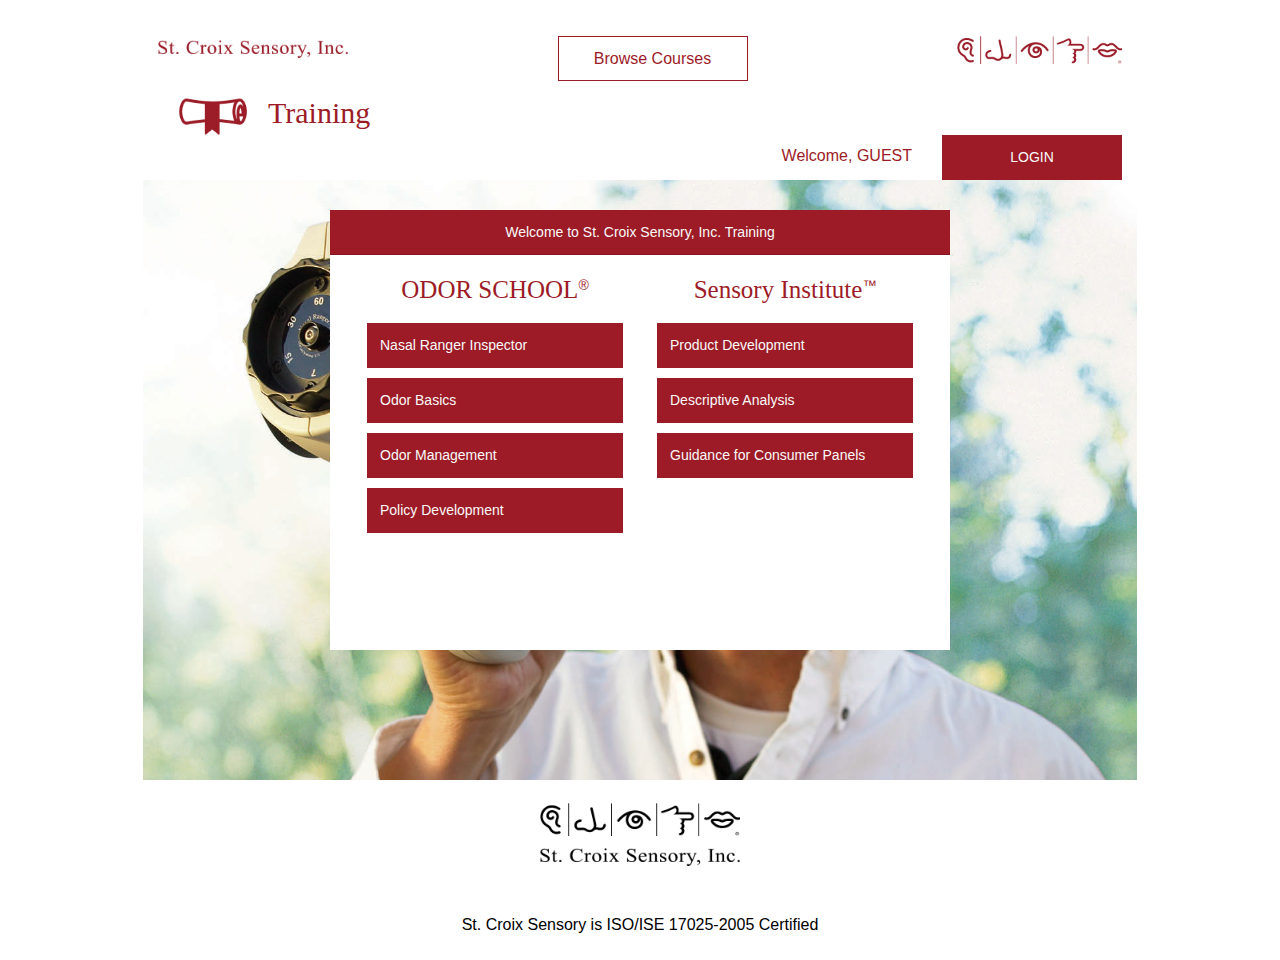
<file: index.html>
<!DOCTYPE html>
<html>
  <head>
    <meta charset="utf-8">
    <title>St. Croix Sensory, Inc. Training</title>
  	<link rel="stylesheet" href="https://maxcdn.bootstrapcdn.com/bootstrap/4.0.0-beta.2/css/bootstrap.min.css" />
  	<link rel="stylesheet" href="./css/style.css" />

  	<script src="https://ajax.googleapis.com/ajax/libs/jquery/3.2.1/jquery.min.js"></script>
  	<script src="https://cdnjs.cloudflare.com/ajax/libs/popper.js/1.12.6/umd/popper.min.js"></script>
  	<script src="https://maxcdn.bootstrapcdn.com/bootstrap/4.0.0-beta.2/js/bootstrap.min.js"></script>
    <script src="clientApp.js"></script>
  </head>
  <body>
    <div class="container body-container">
      <header>
        <div class="container flex-col-spacebetween header-container">
          <div class="flex-row-spacebetween header-top-row">
            <div class="logo-text">
              <img alt="St. Croix Sensory Logo text" src="imgs/logo-text.png">
            </div>
            <button type="button" class="btn btn-white btn-browse">Browse Courses</button>
            <div class="logo-icons">
              <img alt="St. Croix Sensory Logo icons" src="imgs/logo-icons.png">
            </div>
          </div>
          <div class="flex-row-spacebetween">
            <div class="flex-row-spacebetween-center header-bottom-left">
              <div class="icon-training">
                <img alt="Training Icon" src="imgs/Icon_Overall_Training.png">
              </div>
              <h2>Training</h2>
            </div>
            <div class="flex-row-spacebetween-end">
              <span class="welcome">Welcome, GUEST</span>
              <div class="dropdown">
                <button type="button" class="btn btn-red btn-login hover-white-show-caret" data-toggle="collapse" data-target="#login-form"
                        aria-expanded="false" aria-controls="login-form">LOGIN<span class="dropdown-toggle"></span></button>
              </div>
            </div>
          </div>
        </div>
      </header>
      <div class="container flex-col-start-center main-content-main-page odor-school" role="main">
        <div class="collapse" id="login-form">
          <div  class="flex-row-end">
            <form>
              <div class="flex-row-spacearound-center login-wrapper">
                <input class="form-control input-login" aria-describedby="username" placeholder="Returning User Name">
                <input class="form-control input-login"  aria-describedby="password" placeholder="Password">
                <button type="submit" class="btn btn-red btn-login-dropdown" data-toggle="collapse" data-target="#login-form" aria-expanded="true" aria-controls="login-form">LOGIN</button>
              </div>
            </form>
          </div>
        </div>
        <div class="card card-main-page">
          <div class="card-header flex-row-spacearound-center">
              Welcome to St. Croix Sensory, Inc. Training
          </div>
          <div class="card-body flex-row-spacearound">
            <div class="container flex-col-start-center">
              <div class="flex-row-spacearound-start">
                <h3>ODOR SCHOOL</h3><span class="card-trademark">&#174;</span>
              </div>
              <div class="flex-col-start-center">
                <button type="button" class="btn btn-red btn-card">Nasal Ranger Inspector</button>
                <div class="expandable collapsed-button">
                  <div class="expandable-text-wrapper exp-txt-wrp-1">
                    <span>The science and practice of odor inspections</span>
                  </div>
                </div>
              </div>
              <div class="flex-col-start-center">
                <button type="button" class="btn btn-red btn-card">Odor Basics</button>
                <div class="expandable collapsed-button">
                  <div class="expandable-text-wrapper exp-txt-wrp-2">
                    <span>Sampling, evaluations, and decision-making</span>
                  </div>
                </div>
              </div>
              <div class="flex-col-start-center">
                <button type="button" class="btn btn-red btn-card">Odor Management</button>
                <div class="expandable collapsed-button">
                  <div class="expandable-text-wrapper exp-txt-wrp-3">
                    <span>Technology and expectations</span>
                  </div>
                </div>
              </div>
              <div class="flex-col-start-center">
                <button type="button" class="btn btn-red btn-card">Policy Development</button>
                <div class="expandable collapsed-button">
                  <div class="expandable-text-wrapper exp-txt-wrp-4">
                    <span>Successful odor laws and zoning</span>
                  </div>
                </div>
              </div>
            </div>
            <div class="container flex-col-start-center">
              <div class="flex-row-spacearound-start">
                <h3>Sensory Institute</h3><span class="card-trademark">&#8482;</span>
              </div>
              <div class="flex-col-start-center">
                <button type="button" class="btn btn-red btn-card">Product Development</button>
                <div class="expandable collapsed-button">
                  <div class="expandable-text-wrapper exp-txt-wrp-1">
                    <span>The science and practice of odor inspections</span>
                  </div>
                </div>
              </div>
              <div class="flex-col-start-center">
                <button type="button" class="btn btn-red btn-card">Descriptive Analysis</button>
                <div class="expandable collapsed-button">
                  <div class="expandable-text-wrapper exp-txt-wrp-1">
                    <span>The science and practice of odor inspections</span>
                  </div>
                </div>
              </div>
              <div class="flex-col-start-center">
                <button type="button" class="btn btn-red btn-card">Guidance for Consumer Panels</button>
                <div class="expandable collapsed-button">
                  <div class="expandable-text-wrapper exp-txt-wrp-1">
                    <span>The science and practice of odor inspections</span>
                  </div>
                </div>
              </div>
            </div>
          </div>
        </div>
      </div>
      <footer>
        <div class="container flex-col-spacearound-center">
          <div class="logo-footer">
            <div class="logo-icons-footer">
              <img alt="St. Croix Sensory Logo icons" src="imgs/logo-icons-black.png">
            </div>
            <div class="logo-text-footer">
              <img alt="St. Croix Sensory Logo text" src="imgs/logo-text-black.png">
            </div>
          </div>
          <div class="message-footer">
            <span>St. Croix Sensory is ISO/ISE 17025-2005 Certified</span>
          </div>
      </div>
      </footer>
    </div>

  </body>
</html>
</file>
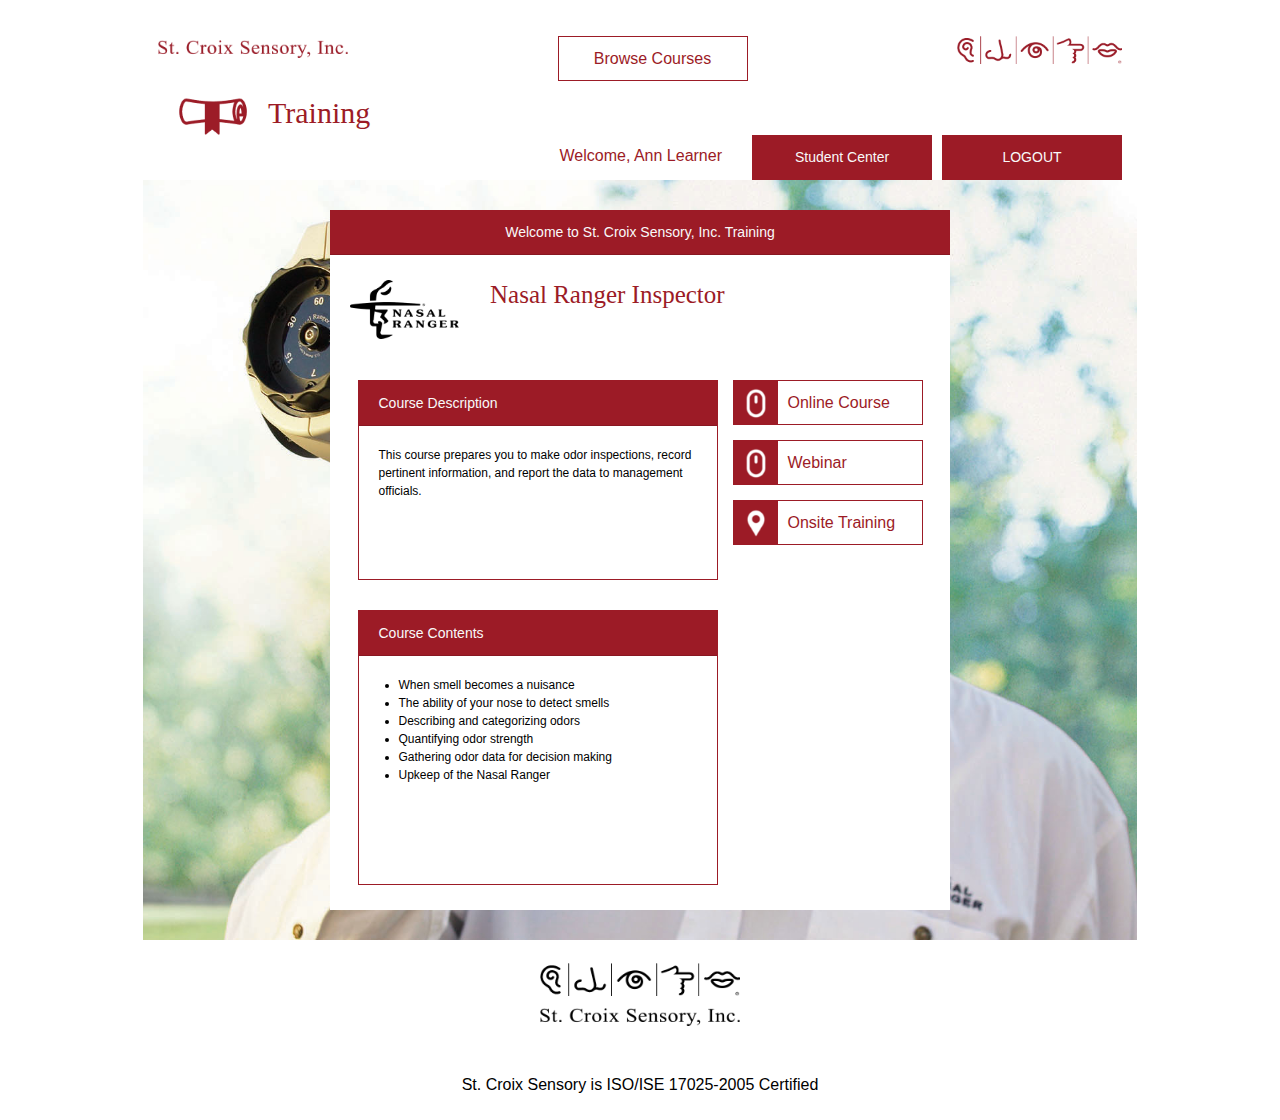
<file: course-detail.html>
<!DOCTYPE html>
<html>
  <head>
    <meta charset="utf-8">
    <title>St. Croix Sensory, Inc. Course Detail</title>
  	<link rel="stylesheet" href="https://maxcdn.bootstrapcdn.com/bootstrap/4.0.0-beta.2/css/bootstrap.min.css" />
  	<link rel="stylesheet" href="./css/style.css" />

  	<script src="https://ajax.googleapis.com/ajax/libs/jquery/3.2.1/jquery.min.js"></script>
  	<script src="https://cdnjs.cloudflare.com/ajax/libs/popper.js/1.12.6/umd/popper.min.js"></script>
  	<script src="https://maxcdn.bootstrapcdn.com/bootstrap/4.0.0-beta.2/js/bootstrap.min.js"></script>
    <script src="clientApp.js"></script>
  </head>
  <body>
    <div class="container body-container">
      <header>
        <div class="container flex-col-spacebetween header-container">
          <div class="flex-row-spacebetween header-top-row">
            <div class="logo-text">
              <img alt="St. Croix Sensory Logo text" src="imgs/logo-text.png">
            </div>
            <button class="btn btn-white btn-browse">Browse Courses</button>
            <div class="logo-icons">
              <img alt="St. Croix Sensory Logo icons" src="imgs/logo-icons.png">
            </div>
          </div>
          <div class="flex-row-spacebetween">
            <div class="flex-row-spacebetween-center header-bottom-left">
              <div class="icon-training">
                <img alt="Training Icon" src="imgs/Icon_Overall_Training.png">
              </div>
              <h2>Training</h2>
            </div>
            <div class="flex-row-spacebetween-end">
              <span class="welcome">Welcome, Ann Learner</span>
              <button type="button" class="btn btn-red btn-student-center">Student Center</button>
              <div class="dropdown">
                <button type="button" class="btn btn-red btn-logout hover-white-show-caret">LOGOUT<span class="dropdown-toggle"></span></button>
              </div>
            </div>
          </div>
        </div>
      </header>
      <div class="container flex-col-start-center card-container course-detail odor-school" role="main">
        <div class="card card-course-detail">
          <div class="card-header flex-row-spacearound-center">
              Welcome to St. Croix Sensory, Inc. Training
          </div>
          <div class="card-body flex-col-spacearound card-body-course-detail">
            <div class="card-subtitle-wrapper">
              <div class="flex-row-start">
                <div class="logo-nasal-ranger">
                  <img alt="Nasal Ranger Logo" src="imgs/nasal_ranger_logo.png">
                </div>
                <h3>Nasal Ranger Inspector</h3>
              </div>
            </div>
            <div class="flex-row-spacearound">
              <div class="card-column-left">
                <div class="card card-course-description">
                  <div class="card-header flex-row-start">
                      Course Description
                  </div>
                  <div class="card-body card-body-course-description">
                    <span>
                      This course prepares you to make odor inspections, record pertinent information,
                      and report the data to management officials.
                    </span>
                  </div>
                </div>
                <div class="card card-course-contents">
                  <div class="card-header flex-row-start">
                      Course Contents
                  </div>
                  <div class="card-body card-body-course-contents">
                    <div class="card-list-wrapper">
                      <ul>
                        <li>When smell becomes a nuisance</li>
                        <li>The ability of your nose to detect smells</li>
                        <li>Describing and categorizing odors</li>
                        <li>Quantifying odor strength</li>
                        <li>Gathering odor data for decision making</li>
                        <li>Upkeep of the Nasal Ranger</li>
                      </ul>
                    </div>
                  </div>
                </div>
              </div>
              <div id="accordion">
                <div class="card-column-right">
                  <div role="button" class="btn btn-white btn-course btn-course-top flex-row-start" data-toggle="collapse" data-parent="#accordion" data-target="#online-delivery-collapse" aria-expanded="false" aria-controls="online-delivery-collapse">
                    <div class="btn-icon-wrapper">
                      <img alt="Delivery Online Icon" src="imgs/Delivery_Online.png">
                    </div>
                    <span class="btn-course-text">
                      Online Course
                    </span>
                  </div>
                  <div class="collapse" id="online-delivery-collapse">
                    <div class="flex-col-spacebetween expandable-button-collapse">
                      <span class="course-detail-text">
                        This is a brief sentence about online course offering.
                      </span>
                      <button type="button" class="btn btn-red btn-course-detail hover-white-show-caret">REGISTER<span class="dropdown-toggle"></span></button>
                    </div>
                  </div>
                  <div role="button" class="btn btn-white btn-course flex-row-start" data-toggle="collapse" data-parent="#accordion" data-target="#webinar-collapse" aria-expanded="false" aria-controls="webinar-collapse">
                    <div class="btn-icon-wrapper">
                      <img alt="Delivery Online Icon" src="imgs/Delivery_Online.png">
                    </div>
                    <span class="btn-course-text">
                      Webinar
                    </span>
                  </div>
                  <div class="collapse" id="webinar-collapse">
                    <div class=" flex-col-spacebetween expandable-button-collapse">
                      <span class="course-detail-text">
                        This is a brief sentence about webinar offering.
                      </span>
                      <button type="button" class="btn btn-red btn-course-detail hover-white-show-caret">REGISTER<span class="dropdown-toggle"></span></button>
                    </div>
                  </div>
                  <div role="button" class="btn btn-white btn-course flex-row-start" data-toggle="collapse" data-parent="#accordion" data-target="#onsite-training-collapse" aria-expanded="false" aria-controls="onsite-training-collapse">
                    <div class="btn-icon-wrapper">
                      <img alt="Delivery Onsite Icon" src="imgs/Delivery_Onsite.png">
                    </div>
                    <span class="btn-course-text">
                      Onsite Training
                    </span>
                  </div>
                  <div class="collapse" id="onsite-training-collapse">
                    <div class="flex-col-spacebetween expandable-button-collapse">
                      <span class="course-detail-text">
                        This is a brief sentence about onsite training offering.
                      </span>
                      <button type="button" class="btn btn-red btn-course-detail hover-white-show-caret">REGISTER<span class="dropdown-toggle"></span></button>
                    </div>
                  </div>
                </div>
              </div>
            </div>
          </div>
        </div>
      </div>
      <footer>
        <div class="container flex-col-spacearound-center">
          <div class="logo-footer">
            <div class="logo-icons-footer">
              <img alt="St. Croix Sensory Logo icons" src="imgs/logo-icons-black.png">
            </div>
            <div class="logo-text-footer">
              <img alt="St. Croix Sensory Logo text" src="imgs/logo-text-black.png">
            </div>
          </div>
          <div class="message-footer">
            <span>St. Croix Sensory is ISO/ISE 17025-2005 Certified</span>
          </div>
      </div>
      </footer>
    </div>

  </body>
</html>
</file>
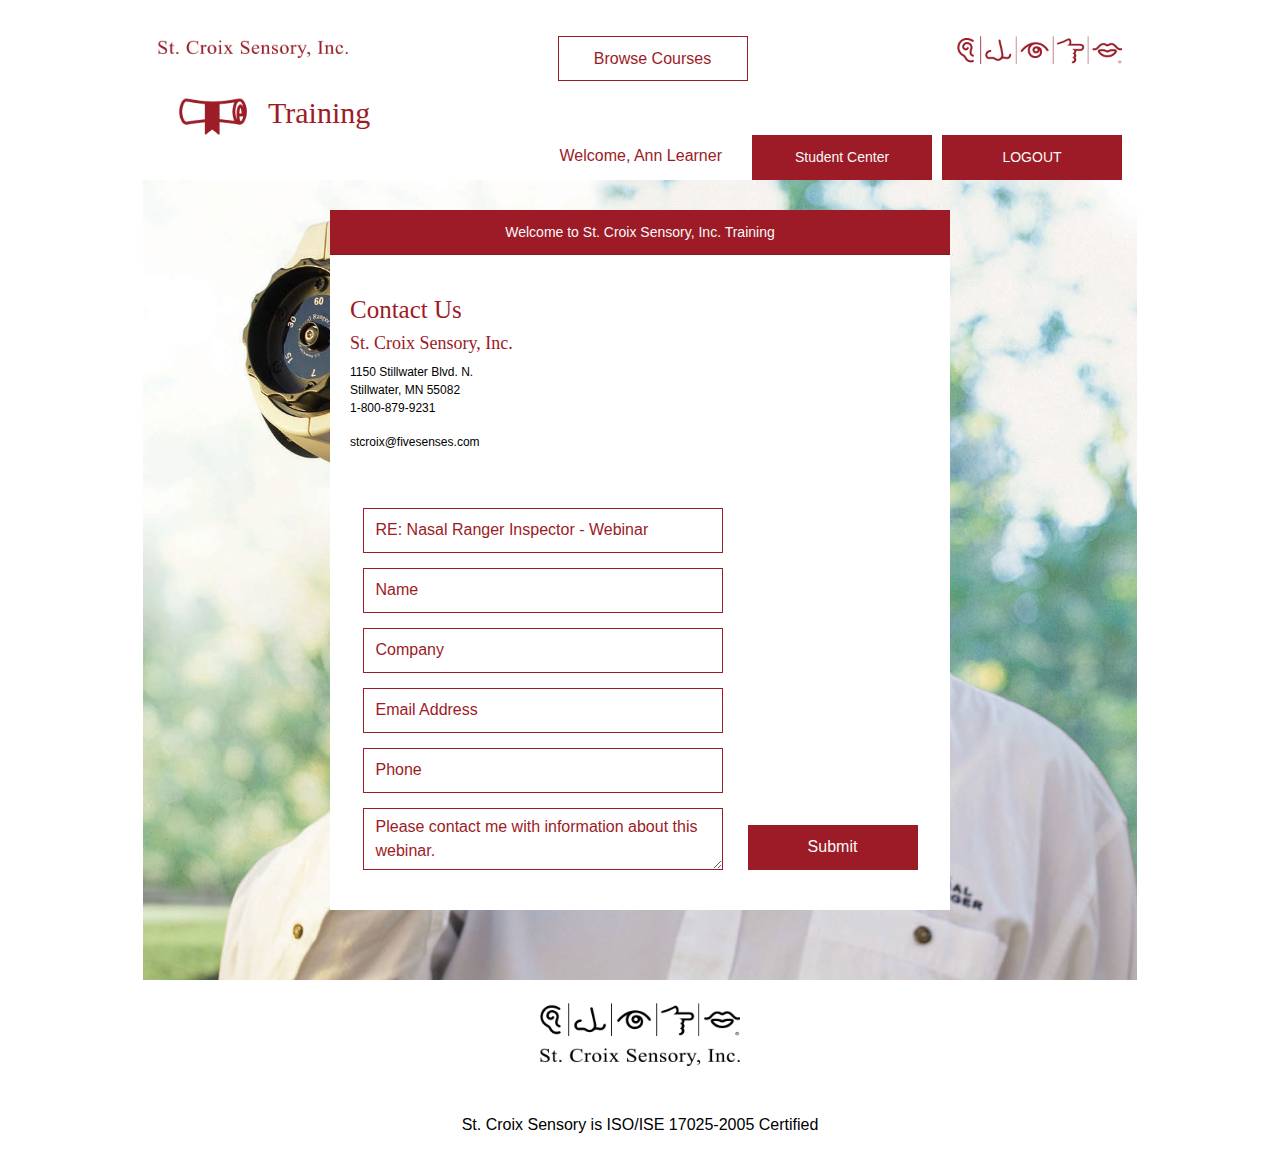
<file: online-registration.html>
<!DOCTYPE html>
<html>
  <head>
    <meta charset="utf-8">
    <title>St. Croix Sensory, Inc. Online Registration</title>
  	<link rel="stylesheet" href="https://maxcdn.bootstrapcdn.com/bootstrap/4.0.0-beta.2/css/bootstrap.min.css" />
  	<link rel="stylesheet" href="./css/style.css" />

  	<script src="https://ajax.googleapis.com/ajax/libs/jquery/3.2.1/jquery.min.js"></script>
  	<script src="https://cdnjs.cloudflare.com/ajax/libs/popper.js/1.12.6/umd/popper.min.js"></script>
  	<script src="https://maxcdn.bootstrapcdn.com/bootstrap/4.0.0-beta.2/js/bootstrap.min.js"></script>
    <script src="clientApp.js"></script>
  </head>
  <body>
    <div class="container body-container">
      <header>
        <div class="container flex-col-spacebetween header-container">
          <div class="flex-row-spacebetween header-top-row">
            <div class="logo-text">
              <img alt="St. Croix Sensory Logo text" src="imgs/logo-text.png">
            </div>
              <button type="button" class="btn btn-white btn-browse">Browse Courses</button>
            <div class="logo-icons">
              <img alt="St. Croix Sensory Logo icons" src="imgs/logo-icons.png">
            </div>
          </div>
          <div class="flex-row-spacebetween">
            <div class="flex-row-spacebetween-center header-bottom-left">
              <div class="icon-training">
                <img alt="Training Icon" src="imgs/Icon_Overall_Training.png">
              </div>
              <h2>Training</h2>
            </div>
            <div class="flex-row-spacebetween-end">
              <span class="welcome">Welcome, Ann Learner</span>
              <button type="button" class="btn btn-red btn-student-center">Student Center</button>
              <div class="dropdown">
                <button type="button" class="btn btn-red btn-logout hover-white-show-caret">LOGOUT<span class="dropdown-toggle"></span></button>
              </div>
            </div>
          </div>
        </div>
      </header>
      <div class="container flex-col-start-center card-container card-tall odor-school" role="main">
        <div class="card card-course-detail">
          <div class="card-header flex-row-spacearound-center">
              Welcome to St. Croix Sensory, Inc. Training
          </div>
          <div class="card-body flex-col-spacearound card-body-course-detail">
            <div class="card-subtitle-wrapper">
              <h3>Contact Us</h3>
              <h4>St. Croix Sensory, Inc.</h4>
              <p>
                1150 Stillwater Blvd. N.<br>
                Stillwater, MN 55082<br>
                1-800-879-9231<br>
              </p>
              <p>
                stcroix@fivesenses.com
              </p>
            </div>
              <form>
                <div class="flex-row-spacearound">
                  <div class="card-column-left">
                    <input class="form-control input-registration" aria-describedby="regarding" placeholder="RE: Nasal Ranger Inspector - Webinar">
                    <input class="form-control input-registration" aria-describedby="name" placeholder="Name">
                    <input class="form-control input-registration" aria-describedby="company" placeholder="Company">
                    <input class="form-control input-registration" aria-describedby="email" placeholder="Email Address">
                    <input class="form-control input-registration" aria-describedby="phone" placeholder="Phone">
                    <textarea class="form-control input-message" aria-describedby="message" placeholder="Please contact me with information about this webinar."></textarea>
                  </div>
                  <div class="flex-col-end-center">
                    <button type="submit" class="btn btn-red btn-registration hover-white-show-caret">Submit<span class="dropdown-toggle"></span></button>
                  </div>
                </div>
              </form>
            </div>
          </div>
        </div>
      </div>
      <footer>
        <div class="container flex-col-spacearound-center">
          <div class="logo-footer">
            <div class="logo-icons-footer">
              <img alt="St. Croix Sensory Logo icons" src="imgs/logo-icons-black.png">
            </div>
            <div class="logo-text-footer">
              <img alt="St. Croix Sensory Logo text" src="imgs/logo-text-black.png">
            </div>
          </div>
          <div class="message-footer">
            <span>St. Croix Sensory is ISO/ISE 17025-2005 Certified</span>
          </div>
      </div>
      </footer>
    </div>

  </body>
</html>
</file>
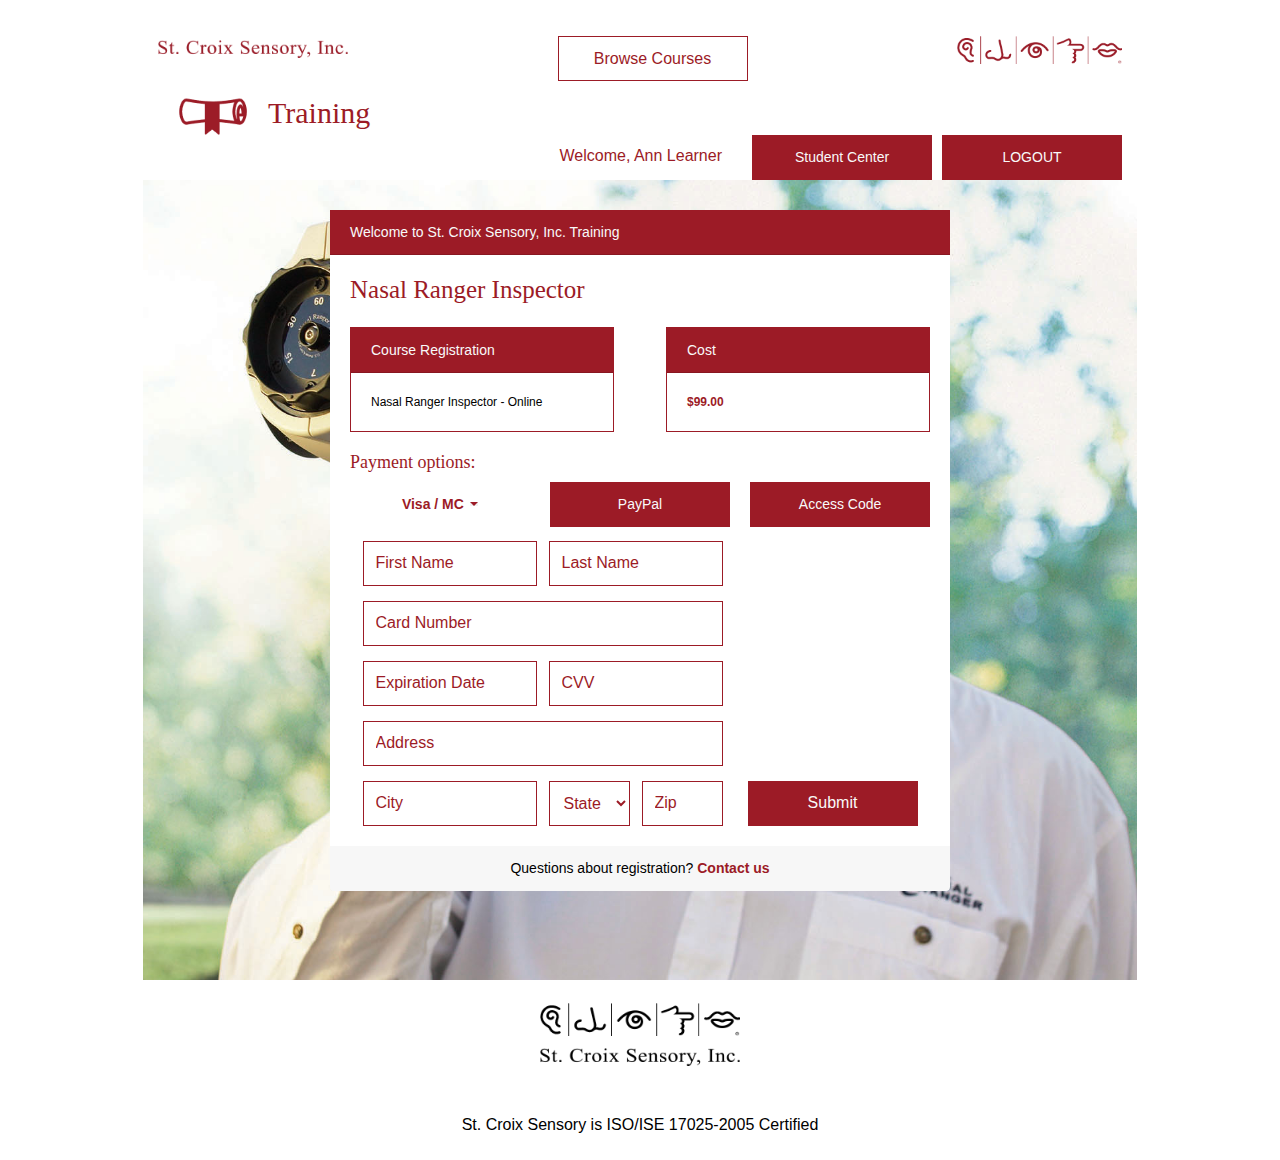
<file: payment.html>
<!DOCTYPE html>
<html>
  <head>
    <meta charset="utf-8">
    <title>St. Croix Sensory, Inc. Payment</title>
  	<link rel="stylesheet" href="https://maxcdn.bootstrapcdn.com/bootstrap/4.0.0-beta.2/css/bootstrap.min.css" />
  	<link rel="stylesheet" href="./css/style.css" />

  	<script src="https://ajax.googleapis.com/ajax/libs/jquery/3.2.1/jquery.min.js"></script>
  	<script src="https://cdnjs.cloudflare.com/ajax/libs/popper.js/1.12.6/umd/popper.min.js"></script>
  	<script src="https://maxcdn.bootstrapcdn.com/bootstrap/4.0.0-beta.2/js/bootstrap.min.js"></script>
    <script src="clientApp.js"></script>
  </head>
  <body>
    <div class="container body-container">
      <header>
        <div class="container flex-col-spacebetween header-container">
          <div class="flex-row-spacebetween header-top-row">
            <div class="logo-text">
              <img alt="St. Croix Sensory Logo text" src="imgs/logo-text.png">
            </div>
              <button type="button" class="btn btn-white btn-browse">Browse Courses</button>
            <div class="logo-icons">
              <img alt="St. Croix Sensory Logo icons" src="imgs/logo-icons.png">
            </div>
          </div>
          <div class="flex-row-spacebetween">
            <div class="flex-row-spacebetween-center header-bottom-left">
              <div class="icon-training">
                <img alt="Training Icon" src="imgs/Icon_Overall_Training.png">
              </div>
              <h2>Training</h2>
            </div>
            <div class="flex-row-spacebetween-end">
              <span class="welcome">Welcome, Ann Learner</span>
              <button type="button" class="btn btn-red btn-student-center">Student Center</button>
              <div class="dropdown">
                <button type="button" class="btn btn-red btn-logout hover-white-show-caret">LOGOUT<span class="dropdown-toggle"></span></button>
              </div>
            </div>
          </div>
        </div>
      </header>
      <div class="container flex-col-start-center card-container card-tall odor-school" role="main">
        <div class="card card-payment">
          <div class="card-header card-header-large">
              Welcome to St. Croix Sensory, Inc. Training
          </div>
          <div class="card-body flex-col-spacearound card-body-course-detail">
            <div class="card-subtitle-wrapper">
              <h3>Nasal Ranger Inspector</h3>
            </div>

              <div class="card-row flex-row-spacebetween">
                <div class="card card-nested left-card">
                  <div class="card-header card-header-small">
                    Course Registration
                  </div>
                  <div class="card-body">
                    Nasal Ranger Inspector - Online
                  </div>
                </div>
                <div class="card card-nested right-card">
                  <div class="card-header card-header-small">
                    Cost
                  </div>
                  <div class="card-body">
                    <span id="cost">$99.00</span>
                  </div>
                </div>
              </div>
              <h4>Payment options:</h4>
              <ul class="nav nav-tabs" id="payment-options" role="tablist">
                <li class="nav-item">
                  <a class="nav-link active btn-red" id="visa-mc-tab" data-toggle="tab" href="#visa-mc" role="tab" aria-controls="visa-mc" aria-selected="true">Visa / MC<span class="dropdown-toggle"></span></a>
                </li>
                <li class="nav-item">
                  <a class="nav-link btn-red" id="paypal-tab" data-toggle="tab" href="#paypal" role="tab" aria-controls="paypal" aria-selected="false">PayPal<span class="dropdown-toggle"></span></a>
                </li>
                <li class="nav-item">
                  <a class="nav-link btn-red" id="access-code-tab" data-toggle="tab" href="#access-code" role="tab" aria-controls="access-code" aria-selected="false">Access Code<span class="dropdown-toggle"></span></a>
                </li>
              </ul>

              <!-- Tab panes -->
              <div class="tab-content">

                <div class="tab-pane active" id="visa-mc" role="tabpanel" aria-labelledby="visa-mc-tab">
                  <form>
                    <div class="flex-row-spacearound">
                      <div class="card-column-left">
                        <div class="row">
                          <input class="form-control input-registration input-half" aria-describedby="First Name" placeholder="First Name">
                          <input class="form-control input-registration input-half" aria-describedby="Last Name" placeholder="Last Name">
                        </div>
                        <input class="form-control input-registration" aria-describedby="Card Number" placeholder="Card Number">
                        <div class="row">
                          <input class="form-control input-registration input-half" aria-describedby="Expiration Date" placeholder="Expiration Date">
                          <input class="form-control input-registration input-half" aria-describedby="CVV" placeholder="CVV">
                        </div>
                        <input class="form-control input-registration" aria-describedby="Address" placeholder="Address">
                        <div class="row bottom-field-row">
                          <input class="form-control input-registration input-half" aria-describedby="City" placeholder="City">
                            <select class="form-control input-registration input-fourth" aria-describedby="State">
                              <option selected disabled hidden>State</option>
                              <option>AL</option>
                              <option>AK</option>
                              <option>AZ</option>
                            </select>
                          <input class="form-control input-registration input-fourth" aria-describedby="Zip" placeholder="Zip">
                        </div>
                      </div>
                      <div class="flex-col-end-center">
                        <button type="submit" class="btn btn-red btn-registration hover-white-show-caret">Submit<span class="dropdown-toggle"></span></button>
                      </div>
                    </div>
                  </form>
                </div>

                <div class="tab-pane" id="paypal" role="tabpanel" aria-labelledby="paypal-tab">
                  <form>
                    <div class="flex-row-spacearound">
                      <div class="card-column-left">
                        <div class="form-info-container">
                          <img class="form-info" alt="PayPal Logo" src="imgs/Payment_PayPal.png">
                          <p class="form-info">If you already have a PayPal account, please enter your PayPal credentials below.</p>
                        </div>
                        <input class="form-control input-registration" aria-describedby="Email Address" placeholder="Email Address">
                        <input class="form-control input-registration bottom-field-row" aria-describedby="Password" placeholder="Password">
                      </div>
                      <div class="flex-col-end-center">
                        <button type="submit" class="btn btn-red btn-registration hover-white-show-caret">Submit<span class="dropdown-toggle"></span></button>
                      </div>
                    </div>
                  </form>
                </div>
                <div class="tab-pane" id="access-code" role="tabpanel" aria-labelledby="access-code-tab">
                  <form>
                    <div class="flex-row-spacearound">
                      <div class="card-column-left">
                        <div class="form-info-container">
                          <img class="form-info" alt="Access Code" src="imgs/Payment_AccessCode.png">
                          <p class="form-info">If your organization or employer has prepaid for this course and has provided an access code, please enter your access code below.</p>
                        </div>
                        <input class="form-control input-registration bottom-field-row" aria-describedby="Access Code" placeholder="Access Code">
                      </div>
                      <div class="flex-col-end-center">
                        <button type="submit" class="btn btn-red btn-registration hover-white-show-caret">Submit<span class="dropdown-toggle"></span></button>
                      </div>
                    </div>
                  </form>
                </div>
              </div>
            </div>
            <div class="card-footer">
              <p>Questions about registration? <a href="#">Contact us</a></p>
            </div>
          </div>
        </div>
      </div>
      <footer>
        <div class="container flex-col-spacearound-center">
          <div class="logo-footer">
            <div class="logo-icons-footer">
              <img alt="St. Croix Sensory Logo icons" src="imgs/logo-icons-black.png">
            </div>
            <div class="logo-text-footer">
              <img alt="St. Croix Sensory Logo text" src="imgs/logo-text-black.png">
            </div>
          </div>
          <div class="message-footer">
            <span>St. Croix Sensory is ISO/ISE 17025-2005 Certified</span>
          </div>
      </div>
      </footer>
    </div>

  </body>
</html>
</file>
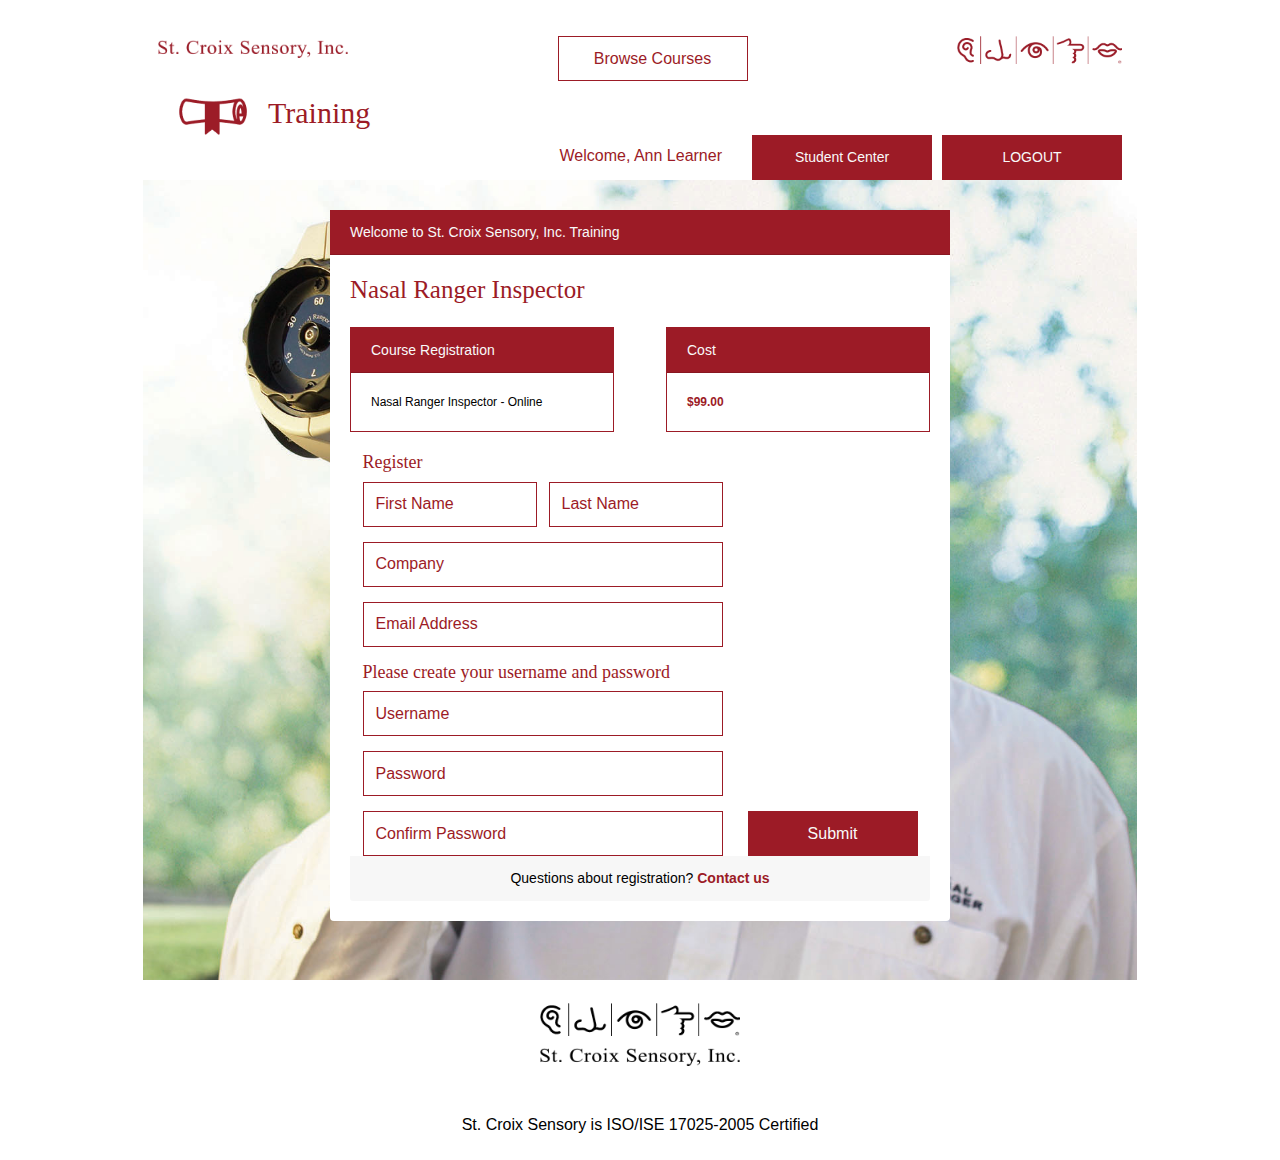
<file: registration.html>
<!DOCTYPE html>
<html>
  <head>
    <meta charset="utf-8">
    <title>St. Croix Sensory, Inc. Registration</title>
  	<link rel="stylesheet" href="https://maxcdn.bootstrapcdn.com/bootstrap/4.0.0-beta.2/css/bootstrap.min.css" />
  	<link rel="stylesheet" href="./css/style.css" />

  	<script src="https://ajax.googleapis.com/ajax/libs/jquery/3.2.1/jquery.min.js"></script>
  	<script src="https://cdnjs.cloudflare.com/ajax/libs/popper.js/1.12.6/umd/popper.min.js"></script>
  	<script src="https://maxcdn.bootstrapcdn.com/bootstrap/4.0.0-beta.2/js/bootstrap.min.js"></script>
    <script src="clientApp.js"></script>
  </head>
  <body>
    <div class="container body-container">
      <header>
        <div class="container flex-col-spacebetween header-container">
          <div class="flex-row-spacebetween header-top-row">
            <div class="logo-text">
              <img alt="St. Croix Sensory Logo text" src="imgs/logo-text.png">
            </div>
              <button type="button" class="btn btn-white btn-browse">Browse Courses</button>
            <div class="logo-icons">
              <img alt="St. Croix Sensory Logo icons" src="imgs/logo-icons.png">
            </div>
          </div>
          <div class="flex-row-spacebetween">
            <div class="flex-row-spacebetween-center header-bottom-left">
              <div class="icon-training">
                <img alt="Training Icon" src="imgs/Icon_Overall_Training.png">
              </div>
              <h2>Training</h2>
            </div>
            <div class="flex-row-spacebetween-end">
              <span class="welcome">Welcome, Ann Learner</span>
              <button type="button" class="btn btn-red btn-student-center">Student Center</button>
              <div class="dropdown">
                <button type="button" class="btn btn-red btn-logout hover-white-show-caret">LOGOUT<span class="dropdown-toggle"></span></button>
              </div>
            </div>
          </div>
        </div>
      </header>
      <div class="container flex-col-start-center card-container card-tall odor-school" role="main">
        <div class="card card-payment">
          <div class="card-header card-header-large">
              Welcome to St. Croix Sensory, Inc. Training
          </div>
          <div class="card-body flex-col-spacearound card-body-course-detail">
            <div class="card-subtitle-wrapper">
              <h3>Nasal Ranger Inspector</h3>
            </div>

            <div class="card-row flex-row-spacebetween">
              <div class="card card-nested left-card">
                <div class="card-header card-header-small">
                  Course Registration
                </div>
                <div class="card-body">
                  Nasal Ranger Inspector - Online
                </div>
              </div>
              <div class="card card-nested right-card">
                <div class="card-header card-header-small">
                  Cost
                </div>
                <div class="card-body">
                  <span id="cost">$99.00</span>
                </div>
              </div>
            </div>

            <form>
              <div class="flex-row-spacearound">
                <div class="card-column-left">
                  <h4>Register</h4>
                  <div class="row">
                    <input class="form-control input-registration input-half" aria-describedby="First Name" placeholder="First Name">
                    <input class="form-control input-registration input-half" aria-describedby="Last Name" placeholder="Last Name">
                  </div>
                  <input class="form-control input-registration" aria-describedby="Company" placeholder="Company">
                  <input class="form-control input-registration" aria-describedby="Email Address" placeholder="Email Address">
                  <h4>Please create your username and password</h4>
                  <input class="form-control input-registration" aria-describedby="Username" placeholder="Username">
                  <input class="form-control input-registration" aria-describedby="Password" placeholder="Password">
                  <div class="bottom-field-row">
                    <input class="form-control input-registration" aria-describedby="Confirm Password" placeholder="Confirm Password">
                  </div>
                </div>
                <div class="flex-col-end-center">
                  <button type="submit" class="btn btn-red btn-registration hover-white-show-caret">Submit<span class="dropdown-toggle"></span></button>
                </div>
              </div>
            </form>
            <div class="card-footer">
              <p>Questions about registration? <a href="#">Contact us</a></p>
            </div>
          </div>
        </div>
      </div>
      <footer>
        <div class="container flex-col-spacearound-center">
          <div class="logo-footer">
            <div class="logo-icons-footer">
              <img alt="St. Croix Sensory Logo icons" src="imgs/logo-icons-black.png">
            </div>
            <div class="logo-text-footer">
              <img alt="St. Croix Sensory Logo text" src="imgs/logo-text-black.png">
            </div>
          </div>
          <div class="message-footer">
            <span>St. Croix Sensory is ISO/ISE 17025-2005 Certified</span>
          </div>
      </div>
      </footer>
    </div>

  </body>
</html>
</file>
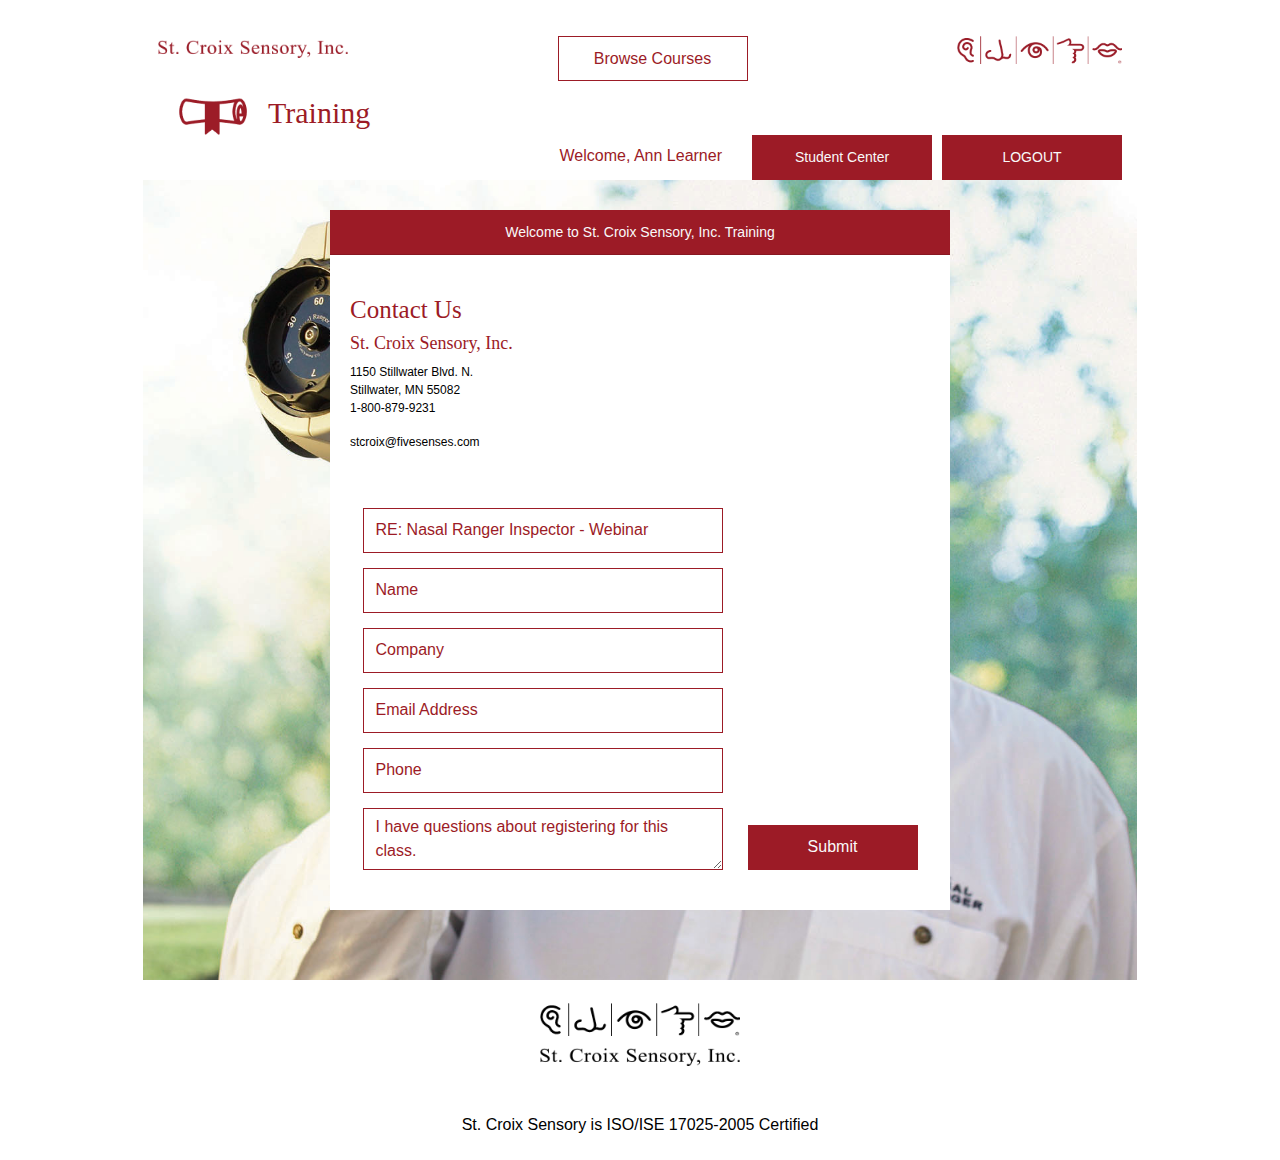
<file: webinar-onsite.html>
<!DOCTYPE html>
<html>
  <head>
    <meta charset="utf-8">
    <title>St. Croix Sensory, Inc. Webinar/Onsite Registration</title>
  	<link rel="stylesheet" href="https://maxcdn.bootstrapcdn.com/bootstrap/4.0.0-beta.2/css/bootstrap.min.css" />
  	<link rel="stylesheet" href="./css/style.css" />

  	<script src="https://ajax.googleapis.com/ajax/libs/jquery/3.2.1/jquery.min.js"></script>
  	<script src="https://cdnjs.cloudflare.com/ajax/libs/popper.js/1.12.6/umd/popper.min.js"></script>
  	<script src="https://maxcdn.bootstrapcdn.com/bootstrap/4.0.0-beta.2/js/bootstrap.min.js"></script>
    <script src="clientApp.js"></script>
  </head>
  <body>
    <div class="container body-container">
      <header>
        <div class="container flex-col-spacebetween header-container">
          <div class="flex-row-spacebetween header-top-row">
            <div class="logo-text">
              <img alt="St. Croix Sensory Logo text" src="imgs/logo-text.png">
            </div>
              <button type="button" class="btn btn-white btn-browse">Browse Courses</button>
            <div class="logo-icons">
              <img alt="St. Croix Sensory Logo icons" src="imgs/logo-icons.png">
            </div>
          </div>
          <div class="flex-row-spacebetween">
            <div class="flex-row-spacebetween-center header-bottom-left">
              <div class="icon-training">
                <img alt="Training Icon" src="imgs/Icon_Overall_Training.png">
              </div>
              <h2>Training</h2>
            </div>
            <div class="flex-row-spacebetween-end">
              <span class="welcome">Welcome, Ann Learner</span>
              <button type="button" class="btn btn-red btn-student-center">Student Center</button>
              <div class="dropdown">
                <button type="button" class="btn btn-red btn-logout hover-white-show-caret">LOGOUT<span class="dropdown-toggle"></span></button>
              </div>
            </div>
          </div>
        </div>
      </header>
      <div class="container flex-col-start-center card-container card-tall odor-school" role="main">
        <div class="card card-course-detail">
          <div class="card-header flex-row-spacearound-center">
              Welcome to St. Croix Sensory, Inc. Training
          </div>
          <div class="card-body flex-col-spacearound card-body-course-detail">
            <div class="card-subtitle-wrapper">
              <h3>Contact Us</h3>
              <h4>St. Croix Sensory, Inc.</h4>
              <p>
                1150 Stillwater Blvd. N.<br>
                Stillwater, MN 55082<br>
                1-800-879-9231<br>
              </p>
              <p>
                stcroix@fivesenses.com
              </p>
            </div>
              <form>
                <div class="flex-row-spacearound">
                  <div class="card-column-left">
                    <input class="form-control input-registration" aria-describedby="regarding" placeholder="RE: Nasal Ranger Inspector - Webinar">
                    <input class="form-control input-registration" aria-describedby="name" placeholder="Name">
                    <input class="form-control input-registration" aria-describedby="company" placeholder="Company">
                    <input class="form-control input-registration" aria-describedby="email" placeholder="Email Address">
                    <input class="form-control input-registration" aria-describedby="phone" placeholder="Phone">
                    <textarea class="form-control input-message" aria-describedby="message" placeholder="I have questions about registering for this class."></textarea>
                  </div>
                  <div class="flex-col-end-center">
                    <button type="submit" class="btn btn-red btn-registration hover-white-show-caret">Submit<span class="dropdown-toggle"></span></button>
                  </div>
                </div>
              </form>
            </div>
          </div>
        </div>
      </div>
      <footer>
        <div class="container flex-col-spacearound-center">
          <div class="logo-footer">
            <div class="logo-icons-footer">
              <img alt="St. Croix Sensory Logo icons" src="imgs/logo-icons-black.png">
            </div>
            <div class="logo-text-footer">
              <img alt="St. Croix Sensory Logo text" src="imgs/logo-text-black.png">
            </div>
          </div>
          <div class="message-footer">
            <span>St. Croix Sensory is ISO/ISE 17025-2005 Certified</span>
          </div>
      </div>
      </footer>
    </div>

  </body>
</html>
</file>
<file: css/style.css>
/*-----------------------------------------------------------*/
/*------------------- Bootstrap Overrides -------------------*/
/*-----------------------------------------------------------*/

.form-control {
	border-radius: 0px;
	color: #9C1B26;
}

img {
  	width: 100%;
  	height: auto;
}

.form-control:focus {
	box-shadow: none;
	color: #9C1B26;
}

.card { margin-top: 30px; }

.row {
	margin: 0;
	justify-content: space-between;
}

.nav-tabs {
	justify-content: space-between;
	margin-bottom: 15px;
}

.nav-tabs, .nav-tabs .nav-link {
	border: none;
	border-radius: 0px;
}

.nav-link:hover { color: #FFF; }

.card-footer {
	display: inline-flex;
	justify-content: center;
	border: none;
}

.card-footer p {
	font-size: 14px;
	margin: 0;
}

.card-footer a {
	color: #9C1B26;
	font-weight: bold;
}

/*-----------------------------------------------------------*/
/*------------------------- General -------------------------*/
/*-----------------------------------------------------------*/

body {
	font-family: Helvetica, Helvetica Neue, Arial, sans-serif;
	color: #000;
}

.body-container {
	max-width: 1024px;
	margin: 0 auto;
	display: flex;
  	flex-flow: column wrap;
}

h1, h2, h3, h4 {
	font-family: Georgia, Palatino, Palatino Linotype, Times, Times New Roman, serif;
	color: #9C1B26;
}

h1, h2 { font-size: 30px; }

h3 { font-size: 25px; }

h4 { font-size: 18px; }

/*-----------------------------------------------------------*/
/*-------------------------- FLEX ---------------------------*/
/*-----------------------------------------------------------*/

.flex-col-spacearound {
	display: flex;
	flex-direction: column;
	justify-content: space-around;
}

.flex-col-spacearound-center {
	display: flex;
	flex-direction: column;
	justify-content: space-around;
	align-items: center;
	height: 100%;
}

.flex-col-spacebetween {
	display: flex;
	flex-direction: column;
	justify-content: space-between;
}

.flex-col-end-center {
	display: flex;
	flex-direction: column;
	justify-content: flex-end;
	align-items: center;
}

.flex-col-start-center {
	display: flex;
	flex-direction: column;
	justify-content: flex-start;
	align-items: center;
}

.flex-row-end {
	display: flex;
	flex-direction: row;
	justify-content: flex-end;
}

.flex-row-start {
	display: flex;
	flex-direction: row;
	justify-content: flex-start;
}

.flex-row-spacearound {
	display: flex;
	flex-direction: row;
	justify-content: space-around;
}

.flex-row-spacearound-center {
	display: flex;
	flex-direction: row;
	justify-content: space-around;
	align-items: center;
}

.flex-row-spacearound-start {
	display: flex;
	flex-direction: row;
	justify-content: space-around;
	align-items: flex-start;
}

.flex-row-spacebetween {
	display: flex;
	flex-direction: row;
	justify-content: space-between;
}

.flex-row-spacebetween-center {
	display: flex;
	flex-direction: row;
	justify-content: space-between;
	align-items: center;
}

.flex-row-spacebetween-end {
	display: flex;
	flex-direction: row;
	justify-content: space-between;
	align-items: flex-end;
}

/*-----------------------------------------------------------*/
/*------------------------- Header --------------------------*/
/*-----------------------------------------------------------*/

.header-container {
	background-repeat: no-repeat;
	color: #9C1B26;
}

.header-top-row {
	padding-top: 36px;
	padding-bottom: 8px;
}

.header-bottom-left { padding-bottom: 36px; }

.logo-text { width: 190px; }

.logo-icons { width: 165px; }

.icon-training { width: 110px; }

.welcome { padding: 0px 30px 12px 0px; }

/*-----------------------------------------------------------*/
/*---------------------- Main Content -----------------------*/
/*-----------------------------------------------------------*/

.main-content-main-page {
	height: 600px;
	background-repeat: no-repeat;
	background-size: cover;
}

.odor-school { background-image: url("../imgs/NasalRanger.jpg"); }

.sensory-institute { background-image: url("../imgs/NasalRanger.jpg"); }

.card-container {
	background-repeat: no-repeat;
  background-size: cover;
}

.course-detail { height: 760px; }

.card-tall { height: 800px; }

#login-form {
	width: 100%;
}

.login-wrapper {
	width: 620px;
	height: 120px;
	color: #9C1B26;
	background-color: #F1F1F2;
}

.input-login {
	width: 205px;
	height: 45px;
	border-radius: none;
	border: 2px solid #9C1B26;
}

.input-registration {
	width: 360px;
	height: 45px;
	border-radius: none;
	border: 1px solid #9C1B26;
	margin-bottom: 15px;
}

.input-message {
	width: 360px;
	height: 120px;
	border-radius: none;
	border: 1px solid #9C1B26;
}

textarea::placeholder, input::placeholder {
	color: #9C1B26 !important;
}

.input-half {
	padding-right: 0;
	width: 174px;
}

.input-fourth {
	padding-right: 0;
	width: 81px;
}

select.form-control {
	color: #9C1B26;
	height: 45px !important;
	padding-left: 10px;
}

option { color: #9C1B26; }

select:hover { cursor: pointer; }

.bottom-field-row, .bottom-field-row .input-registration {
	margin-bottom: 0;
}

.form-info-container {
	display: flex;
	border: 1px solid #aaa;
	justify-content: center;
	align-items: center;
	height: 105px;
	width: 360px;
	margin-bottom: 15px;
}

.form-info {
	display: flex;
	font-size: 14px;
	margin: 0 10px;
}

.form-info-container>img {
	height: 90px;
	width: auto;
}

/*-----------------------------------------------------------*/
/*--------------------- Main Card ---------------------------*/
/*-----------------------------------------------------------*/

.card-row { margin-bottom: 20px; }

.left-card { margin-right: 26px; }

.right-card { margin-left: 26px; }

.card-row>div { width: 50%; }

.card-main-page {
  width: 620px;
	height: 440px;
	border-radius: 0px;
	border: none;
	margin-top: 30px;
}

.card-course-detail {
  width: 620px;
	height: 700px;
	border-radius: 0px;
	border: none;
}

.card-payment {
	width: 620px;
	border: none;
}

.card-course-description {
  width: 360px;
	height: 200px;
	border-radius: 0px;
	border: none;
	margin-top: 30px;
	border: 1px solid #9C1B26;
}

.expandable-button-collapse {
	height: 225px;
	width: 190px;
	border: 1px solid #9C1B26;
	border-top: 0;
}

.course-detail-text {
	margin: 10px;
	color: #9C1B26;
	font-size: 14px;
}

.card-course-contents {
  width: 360px;
	height: 275px;
	border-radius: 0px;
	border: none;
	margin-top: 30px;
	border: 1px solid #9C1B26;
}

.card-header {
	height: 45px;
	background-color: #9C1B26;
	border-radius: 0px;
	color: #f9f9f9;
	font-size: 14px;
}

.card-nested {
	display: flex;
	border: 1px solid #9C1B26;
	border-radius: 0px;
	justify-content: center;
}

.card.card-nested { margin-top: 14px; }

.card-header:first-child { border-radius: 0px; }

.card-body-course-detail { font-size: 12px; }

.card-body-course-contents { padding-left: 0; }

.card-column-right { padding-top: 30px; }

.card-subtitle h3 { padding-bottom: 20px; }

.card-trademark {
	font-size: 14px;
	color: #9C1B26;
}

.expandable-text-wrapper {
	width: 256px;
	height: 80px;
	font-family: Georgia, Palatino, Palatino Linotype, Times, Times New Roman, serif;
	color: #f9f9f9;
	background-size: 256px;
	padding: 10px;
}

.exp-txt-wrp-1 { background-image: url("../imgs/button_hover_01.png"); }

.exp-txt-wrp-2 { background-image: url("../imgs/button_hover_02.png"); }

.exp-txt-wrp-3 { background-image: url("../imgs/button_hover_03.png"); }

.exp-txt-wrp-4 { background-image: url("../imgs/button_hover_04.png"); }

.collapsed-button { display: none; }

.logo-nasal-ranger {
	width: 110px;
	margin-right: 30px;
}

#cost {
	color: #9C1B26;
	font-weight: bold;
}

/*-----------------------------------------------------------*/
/*------------------------ Buttons --------------------------*/
/*-----------------------------------------------------------*/

.btn:hover { cursor: pointer; }

.btn-browse {
	width: 190px;
	height: 45px;
}

.btn-login {
	width: 180px;
	height: 45px;
	font-size: 14px;
}

.btn-course {
	width: 190px;
	height: 45px;
	padding: 0;
	margin-top: 15px;
}

.btn-course-top { margin-top: 0; }

.btn-course-text { padding: 10px 0 0 10px; }

.btn-icon-wrapper {
	height: 44px;
	width: 44px;
	background-color: #9C1B26;
}

.btn-login-dropdown {
	width: 96px;
	height: 45px;
	font-size: 14px;
}

.btn-logout {
	width: 180px;
	height: 45px;
	font-size: 14px;
}

.btn-student-center {
	width: 180px;
	height: 45px;
	font-size: 14px;
	margin-right: 10px;
}

.btn-card {
	width: 256px;
	height: 45px;
	margin-top: 10px;
	text-align: left;
	font-size: 14px;
}

.btn-red {
	border-radius: 0px;
	background-color: #9C1B26;
	color: #f9f9f9;
	height: 45px;
}

.btn-white {
  border-radius: 0px;
	border: 1px solid #9C1B26;
	color: #9C1B26;
	height: 45px;
	background-color: #FFF;
}

.dropdown-toggle, .nav-tabs .nav-link.active {
	color: #9C1B26;
	font-weight: bold;
}

.dropdown-toggle {
	background-color: #F1F1F2;
}

.nav-tabs .nav-link.active {
	background-color: #FFF;
}


.btn-course-detail {
	width: 170px;
	margin: 10px;
}

.btn-registration { width: 170px; }

.nav-item {
	width: 31%;
	height: 45px;
	display: flex;
}

.nav-link {
	display: flex;
	width: 100%;
	justify-content: center;
	align-items: center;
	font-size: 14px;
	height: 45px;
}

.tab-content { height: 285px; }

/*-----------------------------------------------------------*/
/*-------------------------- Carets -------------------------*/
/*-----------------------------------------------------------*/

.nav-link .dropdown-toggle { display: none; }

.nav-link.active .dropdown-toggle {
	display: flex;
	margin-left: 6px;
}

.hover-white-show-caret:hover {
	padding-bottom: 3px;
	border-width: 1px 1px 4px 1px;
	border-style: solid;
	border-color: #9C1B26;
	color: #9C1B26;
	background-color: #FFF;
}

.hover-white-show-caret .dropdown-toggle,
.btn-login.dropdown-toggle:hover .dropdown-toggle {
	display: none;
}

.hover-white-show-caret:hover .dropdown-toggle {
	display: inline-flex;
	margin-left: 6px;
	height: 0;
	transform: rotate(-90deg);
}

/*-----------------------------------------------------------*/
/*-------------------------- Footer -------------------------*/
/*-----------------------------------------------------------*/

footer {
  height: 180px;
	background-color: #FFF;
}

.logo-text-footer {
	width: 200px;
}

.logo-icons-footer {
	width: 200px;
	padding-bottom: 8px;
}
</file>
